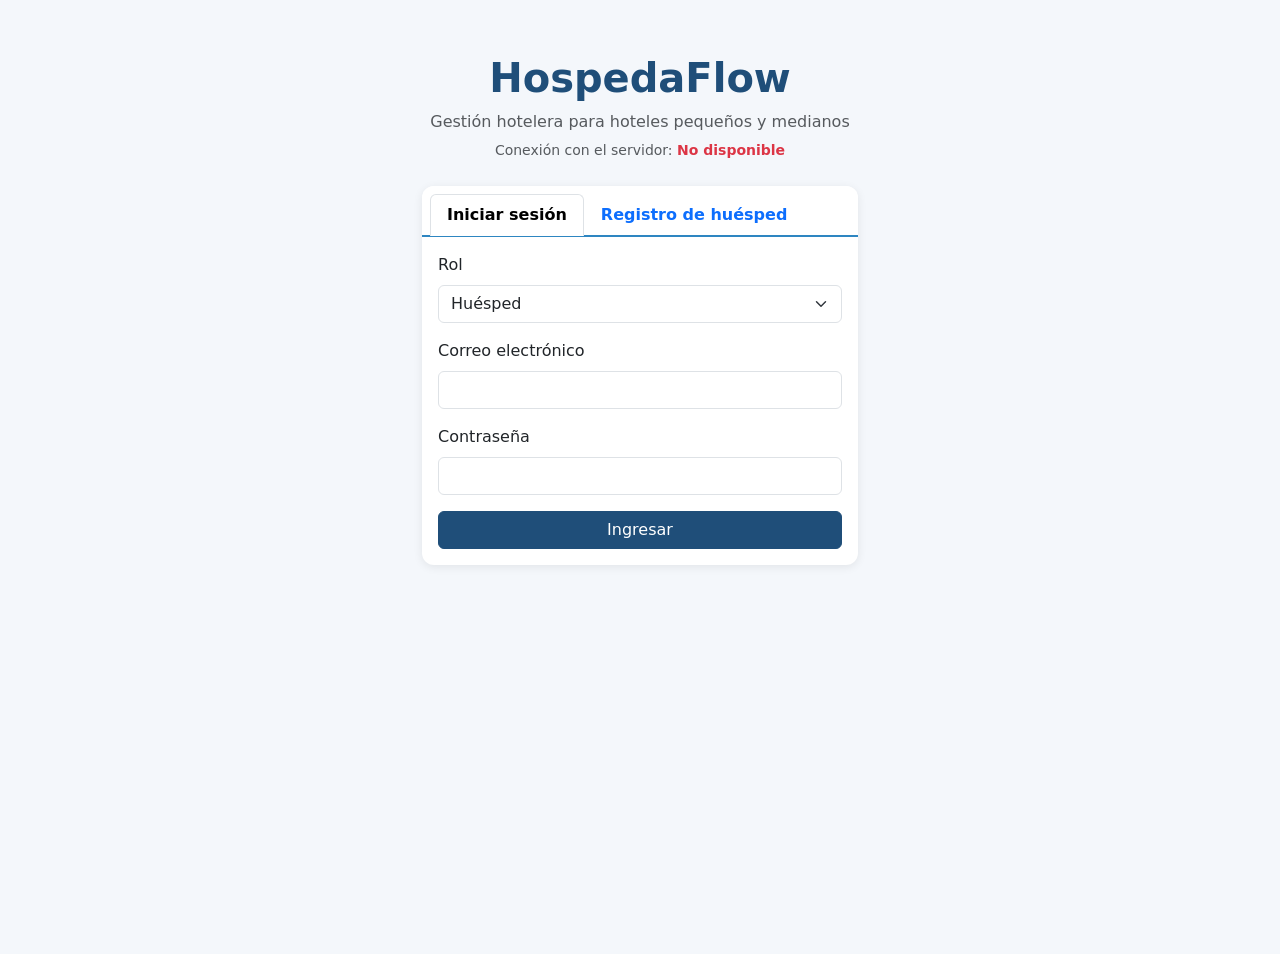
<file: frontend/index.html>
<!DOCTYPE html>
<html lang="es">
<head>
    <meta charset="UTF-8">
    <meta name="viewport" content="width=device-width, initial-scale=1">
    <title>HospedaFlow</title>
    <!-- Spring Boot sirve este archivo en "/" y redirige al login en views/index.html -->
    <meta http-equiv="refresh" content="0; url=views/index.html">
</head>
<body>
<p><a id="enlaceInicio" href="views/index.html">Ir a HospedaFlow</a></p>
<script>window.location.replace('views/index.html');</script>
</body>
</html>
</file>
